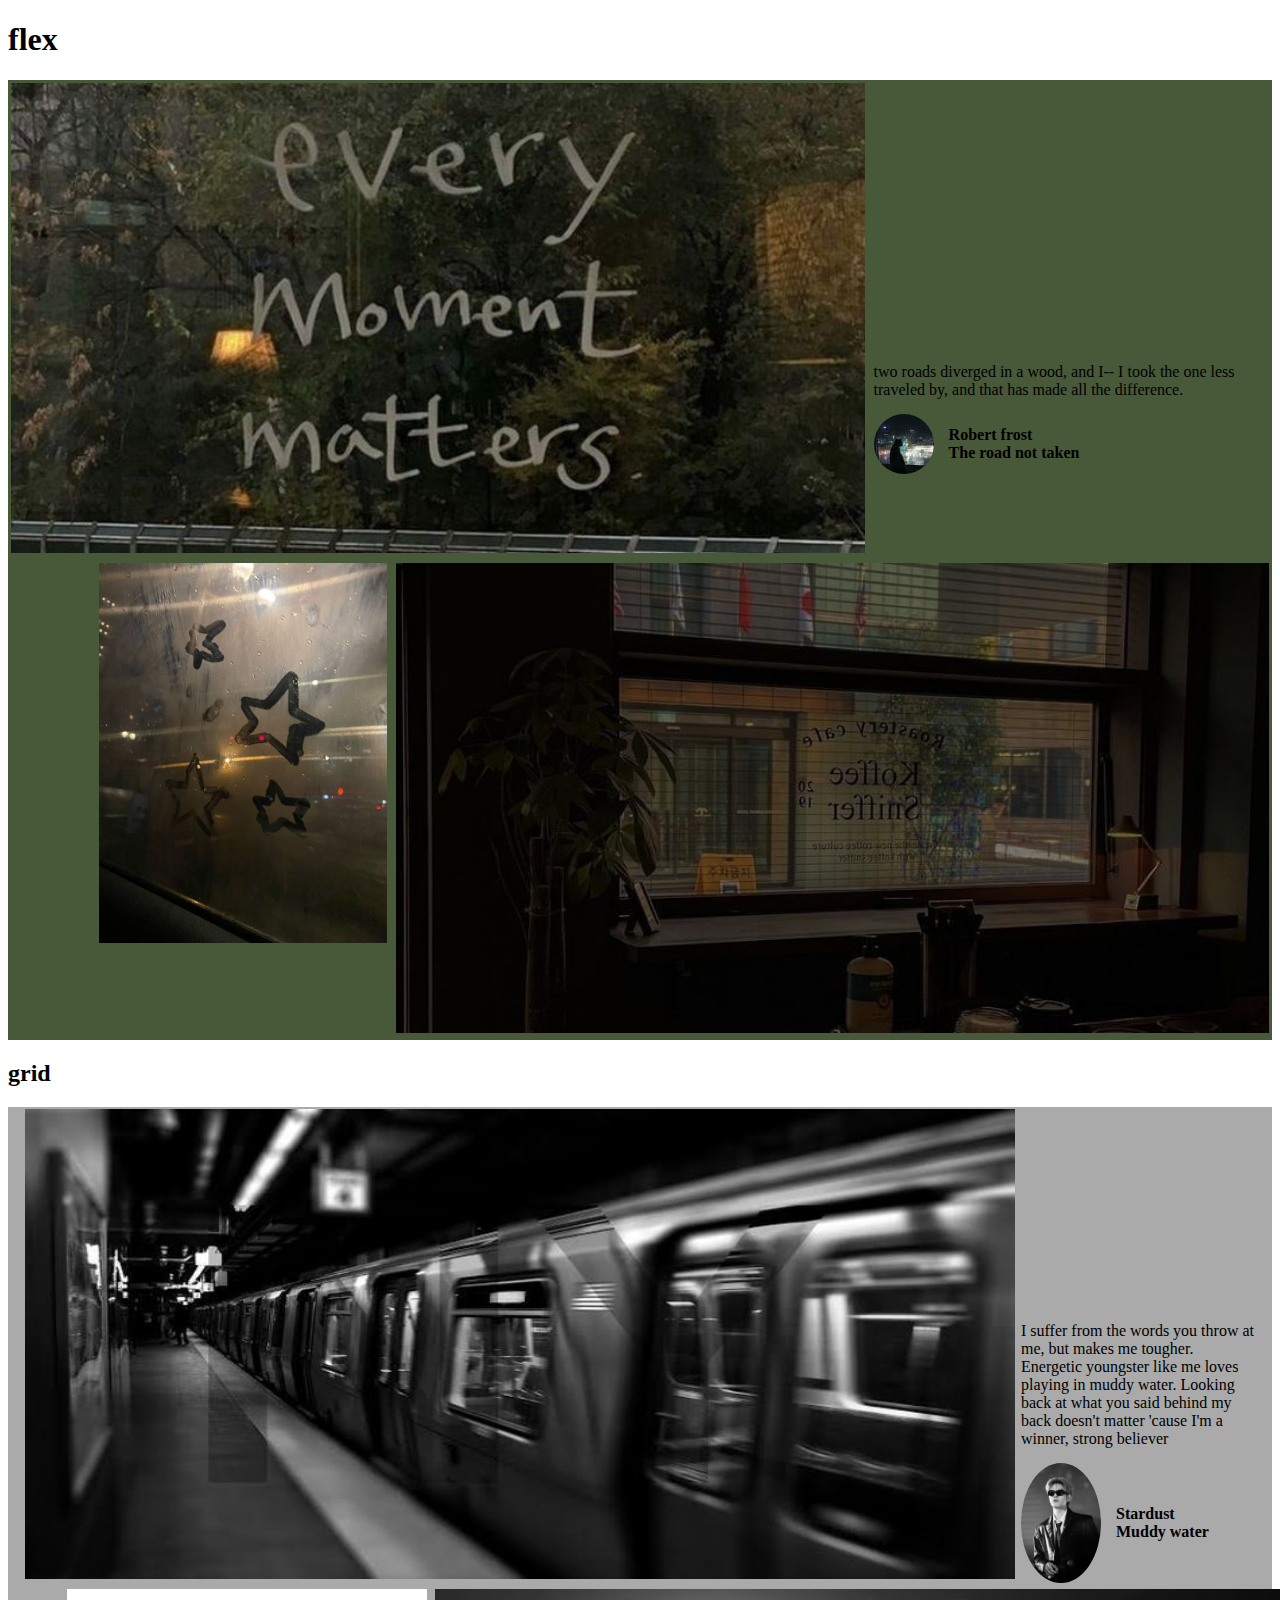
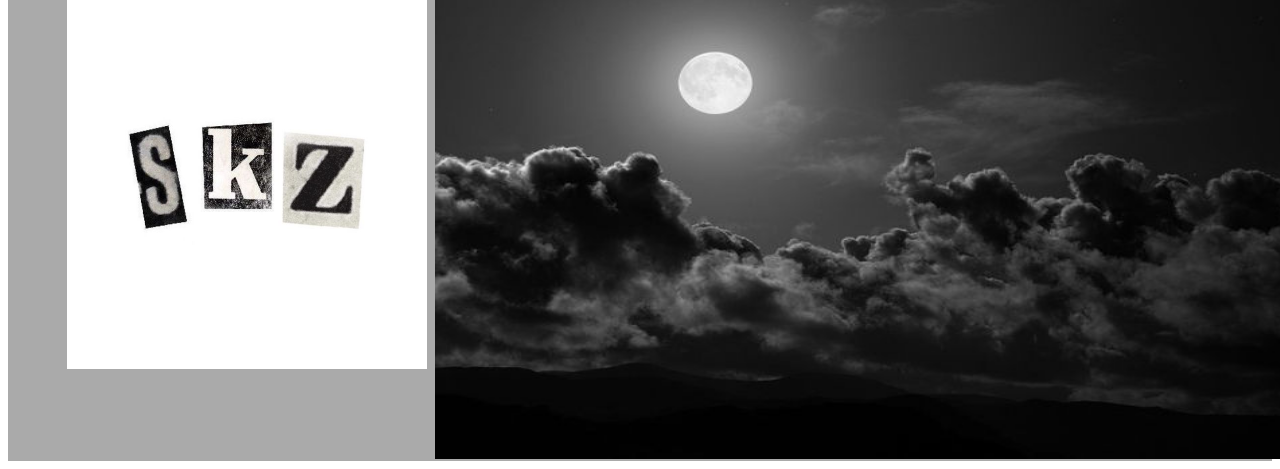
<file: Flex vs grid/index.html>
<!DOCTYPE html>
    <html lang="en">
    <head>
        <meta charset="UTF-8">
        <meta name="viewport" content="width=device">
        <title>flex vs grid</title>
        <link rel="stylesheet" href="css/index.css">
    </head>
    <body>

        <h1>flex</h1>
        <div class="flex">
            <div class="ligne">
            <div class= "bloc one">
            <img src="img/every moment.jpg"width="990" height="470" alt="..">
        </div>
            <div class= "bloc two">
            <blockquote>
                <p>two roads diverged in a wood, and I-- I took the one less traveled by, and that has made all the difference.</p> 
                <footer>
                <img src="img/Irma Refugee.jpg" width="60"   alt="hi">
                <span> Robert frost <br> The road not taken </span>
            </footer>
            </blockquote>
        </div>
    </div>
           <div class="ligne">  
                <div class="bloc three">
                    <img src= "img/Unknown.jpg" width="360" height="380" alt="stars">
                </div>
                <div class="bloc four">
                    <img src="img/window.jpg" width="990" height="470" alt="..">
                </div>
            </div>
        </div>
            <h2>grid</h2>
            <div class="container">
            <div class="grid1"> 
                <div class="container1">
                        <img src="img/Subway.jpg" width="990" height="470" alt="..">
                    </div>
                    <div class="container2">
                        <blockquote>
                           <p>I suffer from the words you throw at me, but makes me tougher.
                            Energetic youngster like me loves playing in muddy water.
                            Looking back at what you said behind my back
                            doesn't matter 'cause I'm a winner,
                            strong believer</p>
                        <footer>
                            <img src="img/ .jpg" width="80"  alt="sm">
                            <span> Stardust <br> Muddy water </span>
                        </footer>
                        </blockquote> 
                </div>
            </div>
                      <div class="grid2">
                        <div class="container3">
                        <img src="img/iPhone Layout Icon.jpg" width="360" height="380" alt="..">
                    </div>
                    <div class="container4">
                        <img src="img/sky night.jpg" width="990" height="470" alt="??">
                    </div>
                </div>
            </div>
    </body>
    </html>
</file>
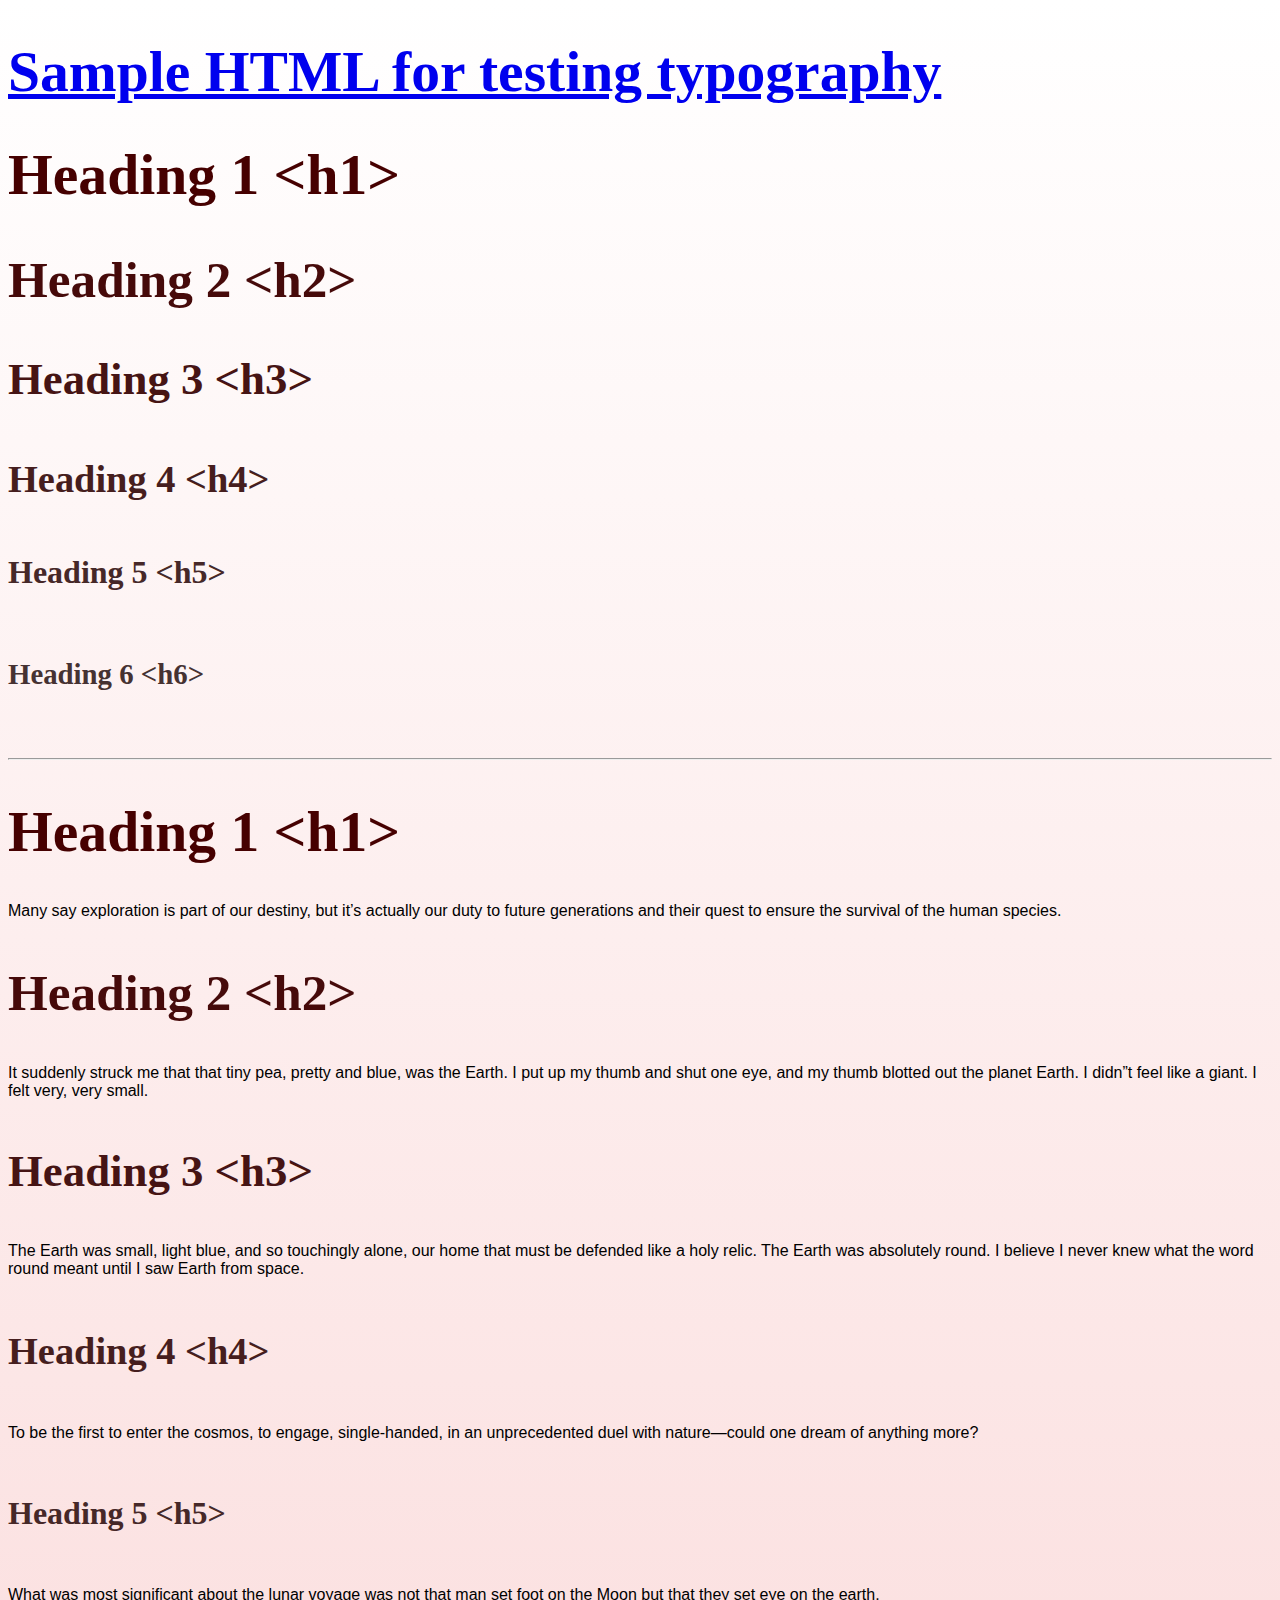
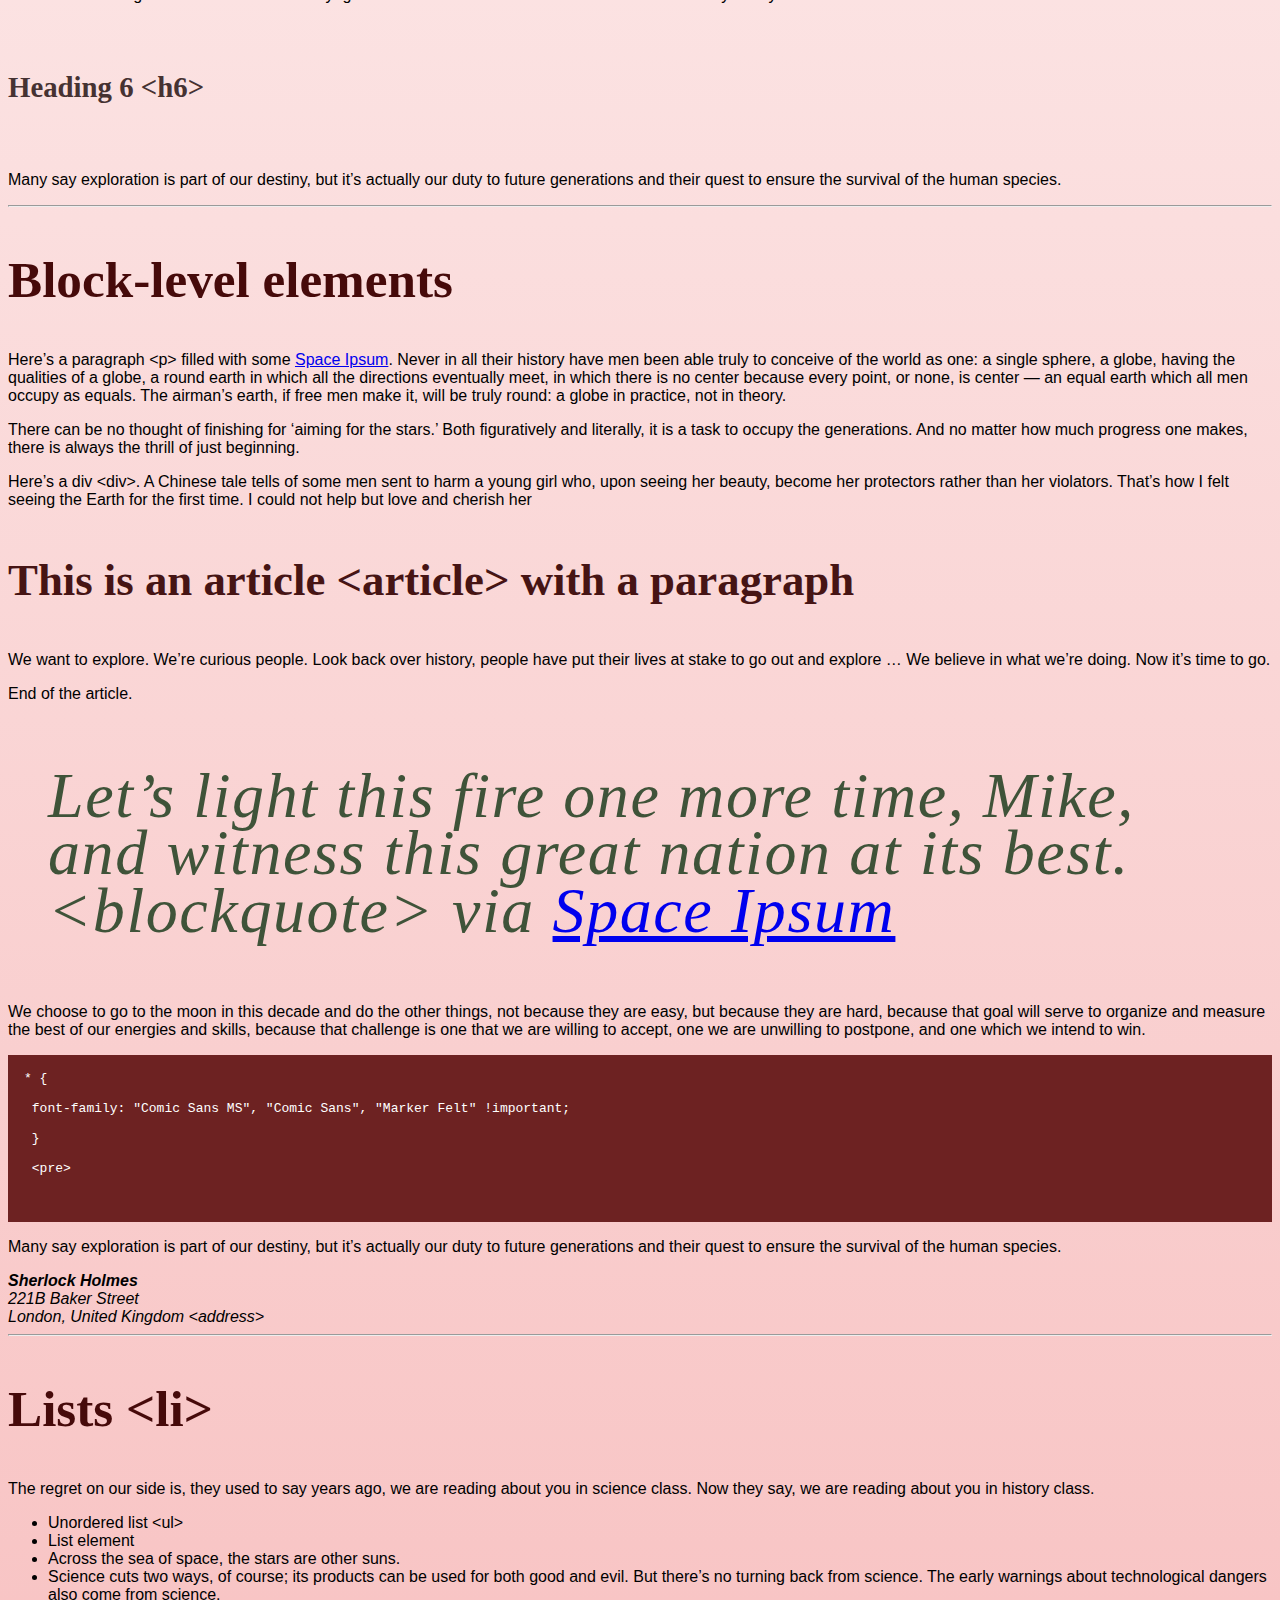
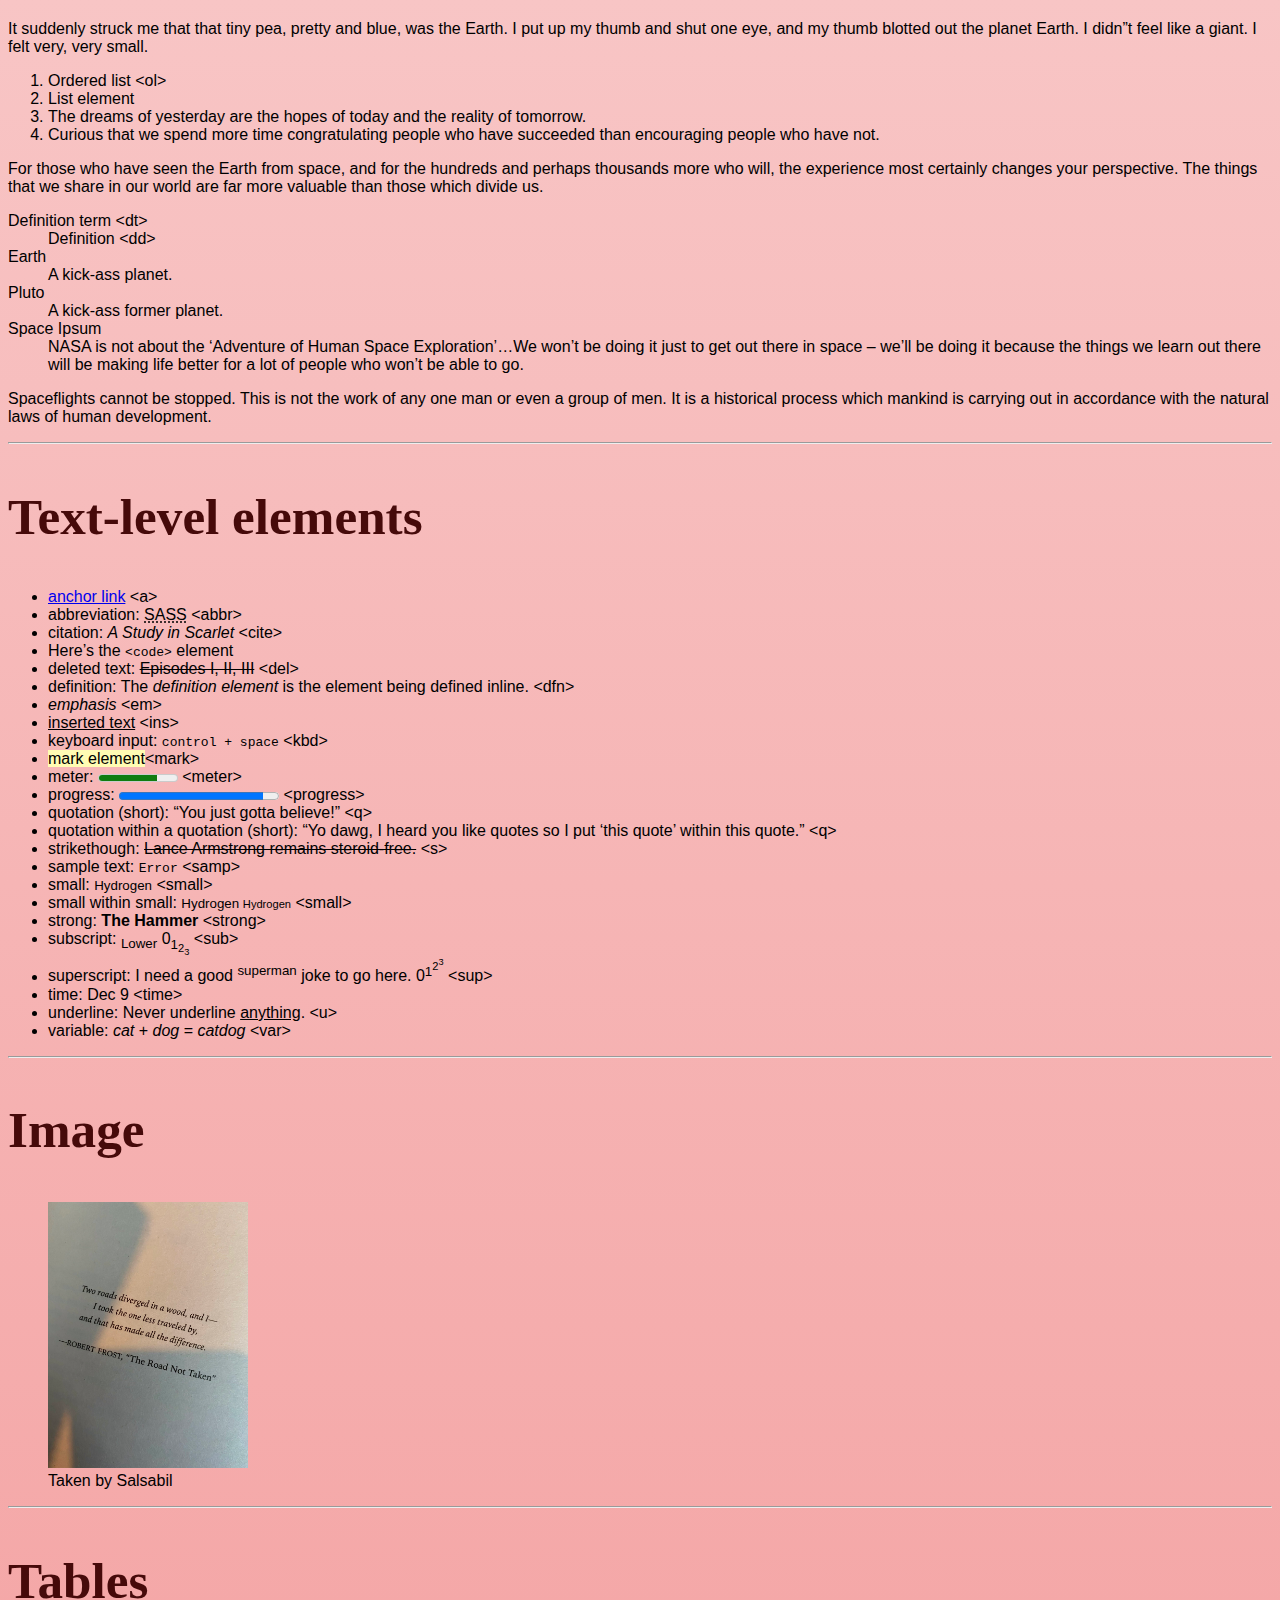
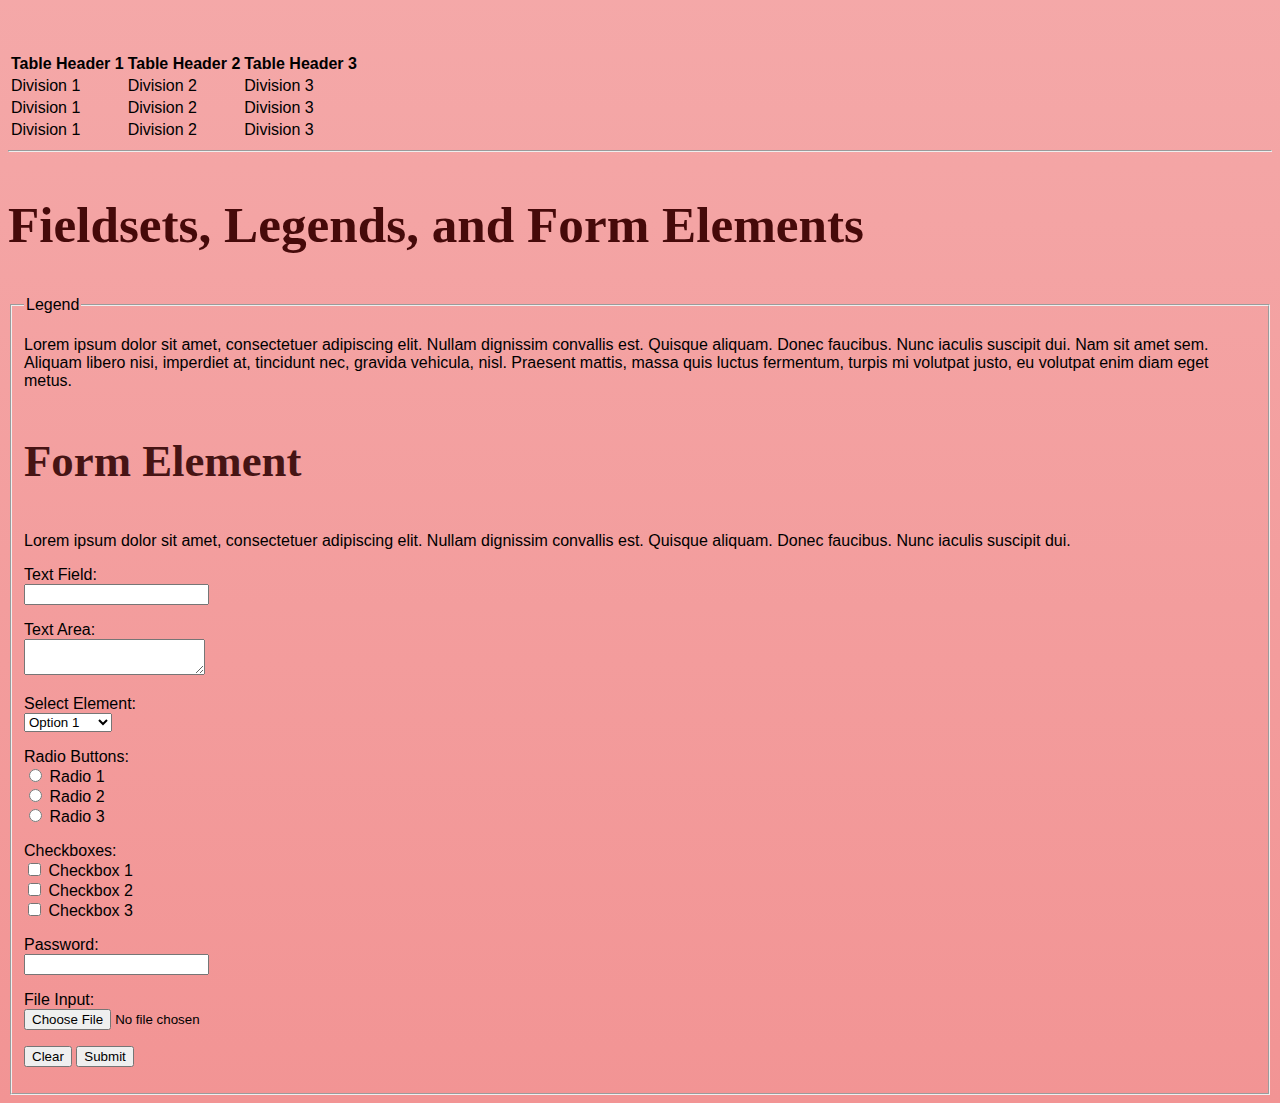
<file: sample-page/index.html>
<!DOCTYPE html>
 
 <html lang="en">
 
 <head>
 
 <meta charset="UTF-8">
 
 <meta name="viewport" content="width=device-width, initial-scale=1.0">
 
 <title>Document</title>
 
 <link rel="stylesheet" href="css/index.css" type="text/css">
 
 </head>
 
 <body>
 
 <h1><a href="#" class="lien">Sample HTML for testing typography</a></h1> 
 
 <h1>Heading 1 &lt;h1&gt;</h1>
 
 <h2>Heading 2 &lt;h2&gt;</h2>
 
 <h3>Heading 3 &lt;h3&gt;</h3>
 
 <h4>Heading 4 &lt;h4&gt;</h4>
 
 <h5>Heading 5 &lt;h5&gt;</h5>
 
 <h6>Heading 6 &lt;h6&gt;</h6>
 
 <hr>
 
 <h1>Heading 1 &lt;h1&gt;</h1>
 
 <p>Many say exploration is part of our destiny, but it’s actually our duty to future generations and their quest to ensure the survival of the human species.</p>
 
 <h2>Heading 2 &lt;h2&gt;</h2>
 
 <p>It suddenly struck me that that tiny pea, pretty and blue, was the Earth. I put up my thumb and shut one eye, and my thumb blotted out the planet Earth. I didn”t feel like a giant. I felt very, very small.</p>
 
 <h3>Heading 3 &lt;h3&gt;</h3>
 
 <p>The Earth was small, light blue, and so touchingly alone, our home that must be defended like a holy relic. The Earth was absolutely round. I believe I never knew what the word round meant until I saw Earth from space.</p>
 
 <h4>Heading 4 &lt;h4&gt;</h4>
 
 <p>To be the first to enter the cosmos, to engage, single-handed, in an unprecedented duel with nature—could one dream of anything more?</p>
 
 <h5>Heading 5 &lt;h5&gt;</h5>
 
 <p>What was most significant about the lunar voyage was not that man set foot on the Moon but that they set eye on the earth.</p>
 
 <h6>Heading 6 &lt;h6&gt;</h6>
 
 <p>Many say exploration is part of our destiny, but it’s actually our duty to future generations and their quest to ensure the survival of the human species.</p>
 
 <hr>
 
 <h2>Block-level elements</h2>
 
 <p>Here’s a paragraph &lt;p&gt; filled with some <a href="http://spaceipsum.com/" class="lien">Space Ipsum</a>. Never in all their history have men been able truly to conceive of the world as one: a single sphere, a globe, having the qualities of a globe, a round earth in which all the directions eventually meet, in which there is no center because every point, or none, is center — an equal earth which all men occupy as equals. The airman’s earth, if free men make it, will be truly round: a globe in practice, not in theory.</p>
 
 <p>There can be no thought of finishing for ‘aiming for the stars.’ Both figuratively and literally, it is a task to occupy the generations. And no matter how much progress one makes, there is always the thrill of just beginning.</p>
 
 <div>
 
 Here’s a div &lt;div&gt;. A Chinese tale tells of some men sent to harm a young girl who, upon seeing her beauty, become her protectors rather than her violators. That’s how I felt seeing the Earth for the first time. I could not help but love and cherish her
 
 </div>
 
 <article>
 
 <h3 id="machin" class="machin">This is an article &lt;article&gt; with a paragraph</h3>
 
 <p>We want to explore. We’re curious people. Look back over history, people have put their lives at stake to go out and explore … We believe in what we’re doing. Now it’s time to go.</p>
 
 <p>End of the article.</p>
 
 </article>
 
 <blockquote>
 
 <p>Let’s light this fire one more time, Mike, and witness this great nation at its best. &lt;blockquote&gt; via <a href="http://spaceipsum.com/" class="lien">Space Ipsum</a></p>
 
 </blockquote>
 
 <p>We choose to go to the moon in this decade and do the other things, not because they are easy, but because they are hard, because that goal will serve to organize and measure the best of our energies and skills, because that challenge is one that we are willing to accept, one we are unwilling to postpone, and one which we intend to win.</p>
 
 <pre>* {
 
 font-family: "Comic Sans MS", "Comic Sans", "Marker Felt" !important;
 
 }
 
 &lt;pre&gt;
 
 </pre>
 
 <p>Many say exploration is part of our destiny, but it’s actually our duty to future generations and their quest to ensure the survival of the human species.</p>
 
 <address>
 
 <strong>Sherlock Holmes</strong><br>
 
 221B Baker Street<br>
 
 London, United Kingdom &lt;address&gt;
 
 </address>
 
 <hr>
 
 <h2>Lists &lt;li&gt;</h2>
 
 <p>The regret on our side is, they used to say years ago, we are reading about you in science class. Now they say, we are reading about you in history class.</p>
 
 <ul>
 
 <li>Unordered list &lt;ul&gt;</li>
 
 <li>List element</li>
 
 <li>Across the sea of space, the stars are other suns.</li>
 
 <li>Science cuts two ways, of course; its products can be used for both good and evil. But there’s no turning back from science. The early warnings about technological dangers also come from science.</li>
 
 </ul>
 
 <p>It suddenly struck me that that tiny pea, pretty and blue, was the Earth. I put up my thumb and shut one eye, and my thumb blotted out the planet Earth. I didn”t feel like a giant. I felt very, very small.</p>
 
 <ol>
 
 <li>Ordered list &lt;ol&gt;</li>
 
 <li>List element</li>
 
 <li>The dreams of yesterday are the hopes of today and the reality of tomorrow.</li>
 
 <li>Curious that we spend more time congratulating people who have succeeded than encouraging people who have not.</li>
 
 </ol>
 
 <p>For those who have seen the Earth from space, and for the hundreds and perhaps thousands more who will, the experience most certainly changes your perspective. The things that we share in our world are far more valuable than those which divide us.</p>
 
 <dl>
 
 <dt>Definition term &lt;dt&gt;</dt>
 
 <dd>Definition &lt;dd&gt;</dd>
 
 <dt>Earth</dt>
 
 <dd>A kick-ass planet.</dd>
 
 <dt>Pluto</dt>
 
 <dd>A kick-ass former planet.</dd>
 
 <dt>Space Ipsum</dt>
 
 <dd>NASA is not about the ‘Adventure of Human Space Exploration’…We won’t be doing it just to get out there in space – we’ll be doing it because the things we learn out there will be making life better for a lot of people who won’t be able to go.</dd>
 
 </dl>
 
 <p>Spaceflights cannot be stopped. This is not the work of any one man or even a group of men. It is a historical process which mankind is carrying out in accordance with the natural laws of human development.</p>
 
 <hr>
 
 <h2>Text-level elements</h2>
 
 <ul>
 
 <li>
 
 <a href="#" class="lien">anchor link</a> &lt;a&gt;
 
 </li>
 
 <li>abbreviation: <abbr title="'Syntactically">SASS</abbr> &lt;abbr&gt;</li>
 
 <li>citation: <cite>A Study in Scarlet</cite> &lt;cite&gt;</li>
 
 <li>Here’s the <code>&lt;code&gt;</code> element</li>
 
 <li>deleted text: <del>Episodes I, II, III</del> &lt;del&gt;
 
 </li>
 
 <li>definition: The <dfn>definition element</dfn> is the element being defined inline. &lt;dfn&gt;</li>
 
 <li><em>emphasis</em> &lt;em&gt;</li>
 
 <li>
 
 <ins>inserted text</ins> &lt;ins&gt;
 
 </li>
 
 <li>keyboard input: <kbd>control + space</kbd> &lt;kbd&gt;</li>
 
 <li><mark>mark element</mark>&lt;mark&gt;</li>
 
 <li>meter: <meter max="500" min="200" value="423">awesomeness</meter> &lt;meter&gt;</li>
 
 <li>progress: <progress max="100" value="90">70 %</progress> &lt;progress&gt;</li>
 
 <li>quotation (short): <q>You just gotta believe!</q> &lt;q&gt;</li>
 
 <li>quotation within a quotation (short): <q>Yo dawg, I heard you like quotes so I put <q>this quote</q> within this quote.</q> &lt;q&gt;</li>
 
 <li>strikethough: <s>Lance Armstrong remains steroid-free.</s> &lt;s&gt;</li>
 
 <li>sample text: <samp>Error</samp> &lt;samp&gt;</li>
 
 <li>small: <small>Hydrogen</small> &lt;small&gt;</li>
 
 <li>small within small: <small>Hydrogen <small>Hydrogen</small></small> &lt;small&gt;</li>
 
 <li>strong: <strong>The Hammer</strong> &lt;strong&gt;</li>
 
 <li>subscript: <sub>Lower</sub> 0<sub>1<sub>2<sub>3</sub></sub></sub> &lt;sub&gt;</li>
 
 <li>superscript: I need a good <sup>superman</sup> joke to go here. 0<sup>1<sup>2<sup>3</sup></sup></sup> &lt;sup&gt;</li>
 
 <li>time: <time datetime="1985-12-09 19:00">Dec 9</time> &lt;time&gt;</li>
 
 <li>underline: Never underline <u>anything</u>. &lt;u&gt;</li>
 
 <li>variable: <var>cat</var> + <var>dog</var> = <var>catdog</var> &lt;var&gt;</li>
 
 </ul>
 
 <hr>
 
 <h2>Image</h2>
 
 <figure>
 
 <img src="img/Photo.JPG" alt="The road not taken" width="200">
 
 <figcaption>Taken by Salsabil</figcaption>
 
 </figure>
 
 <hr>
 
 <h2>Tables</h2>
 
 <table>
 
 <tr>
 
 <th>Table Header 1</th>
 
 <th>Table Header 2</th>
 
 <th>Table Header 3</th>
 
 </tr>
 
 <tr>
 
 <td>Division 1</td>
 
 <td>Division 2</td>
 
 <td>Division 3</td>
 
 </tr>
 
 <tr>
 
 <td>Division 1</td>
 
 <td>Division 2</td>
 
 <td>Division 3</td>
 
 </tr>
 
 <tr>
 
 <td>Division 1</td>
 
 <td>Division 2</td>
 
 <td>Division 3</td>
 
 </tr>
 
 </table>
 
 <hr>
 
 <h2>Fieldsets, Legends, and Form Elements</h2>
 
 <fieldset>
 
 <legend>Legend</legend>
 
 <p>Lorem ipsum dolor sit amet, consectetuer adipiscing elit. Nullam dignissim convallis est. Quisque aliquam. Donec faucibus. Nunc iaculis suscipit dui. Nam sit amet sem. Aliquam libero nisi, imperdiet at, tincidunt nec, gravida vehicula, nisl. Praesent mattis, massa quis luctus fermentum, turpis mi volutpat justo, eu volutpat enim diam eget metus.</p>
 
 <form>
 
 <h3>Form Element</h3>
 
 <p>Lorem ipsum dolor sit amet, consectetuer adipiscing elit. Nullam dignissim convallis est. Quisque aliquam. Donec faucibus. Nunc iaculis suscipit dui.</p>
 
 <p><label for="text_field">Text Field:</label><br>
 
 <input type="text" id="text_field">
 
 </p>
 
 <p><label for="text_area">Text Area:</label><br>
 
 <textarea id="text_area"></textarea>
 
 </p>
 
 <p>
 
 <label for="select_element">Select Element:</label><br>
 
 <select name="select_element" id="select_element">
 
 <optgroup label="Option Group 1">
 
 <option value="1">Option 1</option>
 
 <option value="2">Option 2</option>
 
 <option value="3">Option 3</option>
 
 </optgroup>
 
 <optgroup label="Option Group 2">
 
 <option value="1">Option 1</option>
 
 <option value="2">Option 2</option>
 
 <option value="3">Option 3</option>
 
 </optgroup>
 
 </select>
 
 </p>
 
 <p>
 <label for="radio_1" id="radio_buttons">Radio Buttons:</label><br>
 <input type="radio" class="radio" name="radio_button" value="radio_1" id="radio_1"> Radio 1<br>
 <input type="radio" class="radio" name="radio_button" value="radio_2" id="radio_2"> Radio 2<br>
 <input type="radio" class="radio" name="radio_button" value="radio_3" id="radio_3"> Radio 3<br>
 </p>
 
 <p>
 <label for="check_1" id="checkboxes">Checkboxes:</label><br>
 <input type="checkbox" class="checkbox" name="checkboxes" value="check_1" id="check_1"> Checkbox 1<br>
 <input type="checkbox" class="checkbox" name="checkboxes" value="check_2" id="check_2"> Checkbox 2<br>
 <input type="checkbox" class="checkbox" name="checkboxes" value="check_3" id="check_3"> Checkbox 3<br>
 </p>
 
 
 <p><label for="password">Password:</label><br>
 
 <input type="password" class="password" name="password" id="password">
 
 </p>
 
 <p><label for="file">File Input:</label><br>
 
 <input type="file" class="file" name="file" id="file">
 
 </p>
 
 <p><input class="button" type="reset" value="Clear"> <input class="button" type="submit" value="Submit">
 
 </p>
 
 </form>
 
 </fieldset>
 
 </body>
 
 </html>
</file>
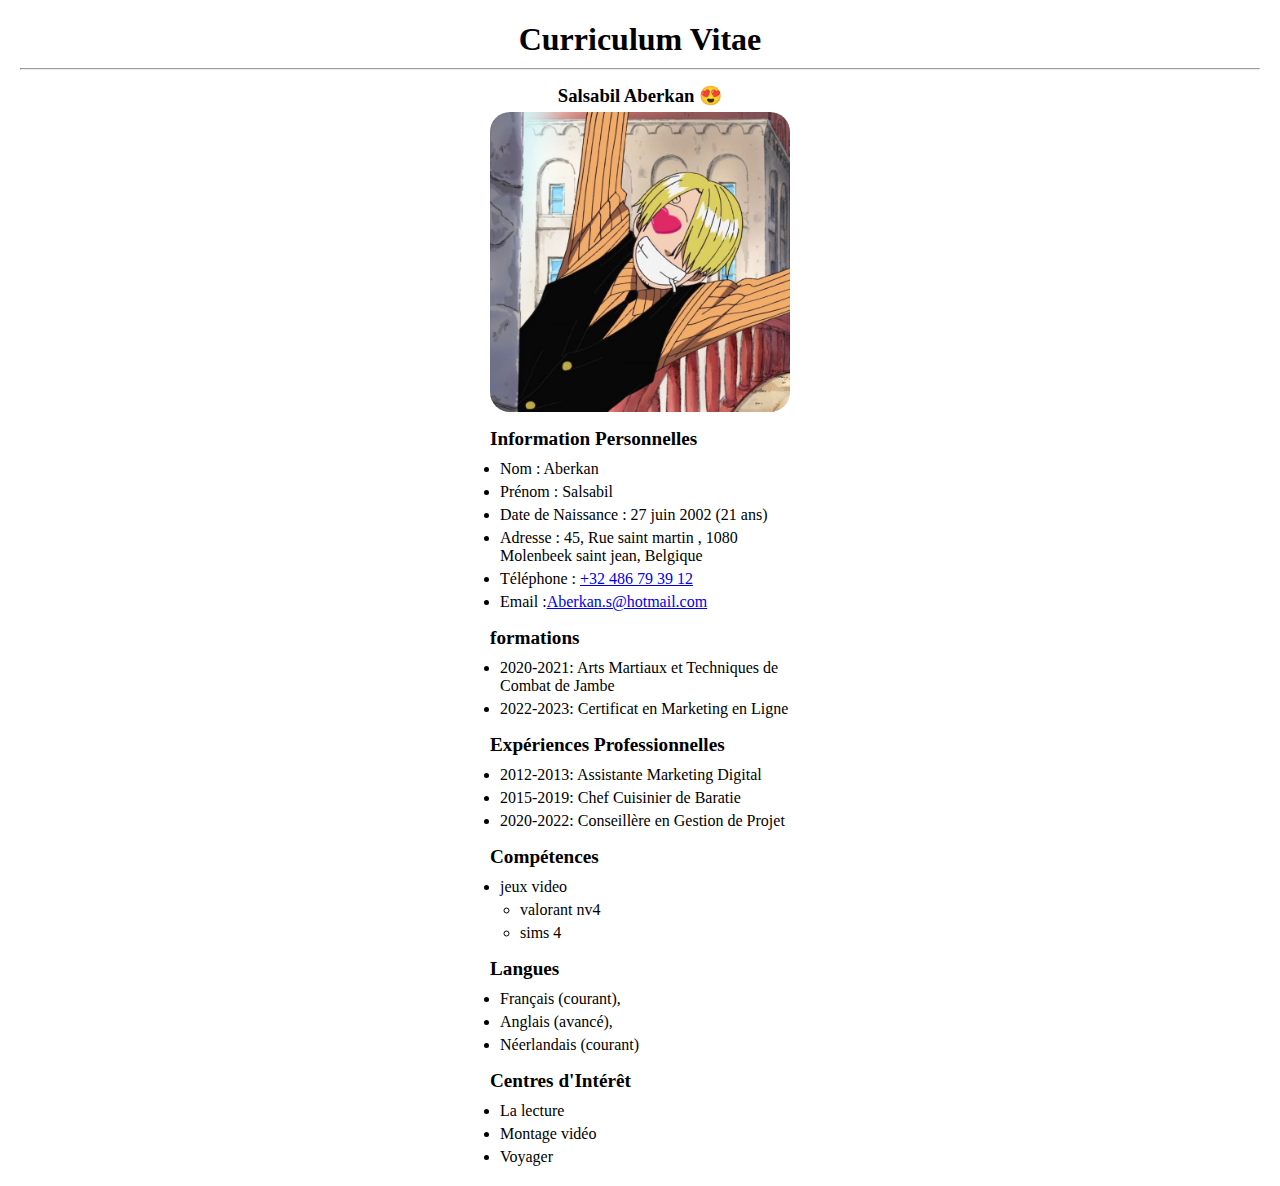
<file: cv/starter-html.html>
<!DOCTYPE html>
<html lang="fr">
<head>
  <meta charset="UTF-8">
  <meta name="viewport" content="width=device-width, initial-scale=1.0">
  <title>Curriculum Vitae</title>
  <!-- <link rel="stylesheet" href="assets/css/main.css"> -->
  <link rel="stylesheet" href="assets/css/main.css">
</head>
<body>
 <h1>Curriculum Vitae</h1>
   <hr>
   <h3> Salsabil Aberkan 😍</h3>
   <img width="300" src="assets/img/sanji.jpg" alt="sanji"> 

    <h2>Information Personnelles</h2>
<ul>
  <li>Nom : Aberkan</li>
   <li>Prénom : Salsabil</li> 
   <li>Date de Naissance : 27 juin 2002 (21 ans)</li>
   <li>Adresse : 45, Rue saint martin , 1080 Molenbeek saint jean, Belgique</li> 
    <li>Téléphone : <a href="telto:0032486793912">+32 486 79 39 12 </a></li>
   <li> Email :<a href="mailto:Aberkan.s@hotmail.com">Aberkan.s@hotmail.com</a></li>
</ul>
    <h2>formations</h2>
    <ul>
    <li>2020-2021: Arts Martiaux et Techniques de Combat de Jambe</li>
    <li>2022-2023: Certificat en Marketing en Ligne</li>
</ul>
   
    <h2>Expériences Professionnelles</h2>
    <ul>
     <li>2012-2013: Assistante Marketing Digital</li>
     <li>2015-2019: Chef Cuisinier de Baratie</li>
    <li> 2020-2022: Conseillère en Gestion de Projet</li>
    </ul>
   
    <h2>Compétences</h2>
    <ul>
    <li>jeux video</li>
    <ul>
    <li>valorant nv4</li> 
    <li>sims 4</li>
    </ul></ul>
   
    <h2>Langues</h2>
    <ul>
    <li>Français (courant),</li>
   <li> Anglais (avancé),</li>
    <li>Néerlandais (courant)</li>
  </ul>
    <h2>Centres d'Intérêt</h2>
    <ul>
    <li>La lecture</li>
    <li>Montage vidéo</li>
    <li> Voyager</li>
  </ul>
</body>
</html>
</file>
<file: Flex vs grid/css/index.css>
/* box-sizing */
*,
*::before,
*::after {
  box-sizing: border-box;
}

/*container*/
/* snippet container */
.container {
  margin-left: auto;
  margin-right: auto;
  max-width: 1520px;
  padding-left: 15px;
  padding-right: 15px;
}

/* blockquote */
blockquote {
  margin: 0;
  font-size: 16px;
}

blockquote > p { margin: 0 0 15px; }

blockquote > footer { 
  font-weight: bold; 
  display: flex;
  align-items: center;
}  

blockquote > footer > img {
  margin-right: 15px;
  border-radius: 50%;
}


.bloc img {
    max-width: 100%;
}

.flex{ background-color: rgb(72, 89, 57);

}
.flex{
    display: flex;
    flex-direction: column;
}
.bloc {
    min-height: 200px;
    padding: 3px;
}
.bloc.three {
  margin-left: 7%;
}
.ligne {
    display: flex;
    gap: 3px;
}

.align-right {
    justify-content: flex-end;
}

.flex .one{flex-basis: 75%;}
.flex .two{flex-basis: 35%; align-self: flex-end;}
.flex .three{flex-basis: 25%;}
.flex .four{flex-basis: 75%;}



.container {background-color: rgb(170, 170, 170);
}

.container1, .container2, .container3, .container4 {
  min-height: 200px;
  padding: 2px;
}

.grid1 {
  display: inline-grid;
  grid-template-columns: auto auto auto;
  grid-template-rows: auto auto;
  grid-column-gap: 2px;
  grid-row-gap: 2px;
}
.grid2 {
  display: inline-grid;
  grid-template-columns: auto auto auto;
  grid-template-rows: auto auto;
  grid-column-gap: 2px;
  grid-row-gap: 2px;
}
.container1 {
  grid-column: 1 / span 2;
  grid-row: 1;
}
.container2 {
  grid-column: 3 / span 3;
  grid-row: 1;
  align-self: end;
}
.container3 {
  grid-column: 2 / span 1;
  grid-row: 1;
}

.container4 {
  grid-column: 4/ span 4;
  grid-row: 1 /span 2;
  
}
.container3 img {
  vertical-align: top;
  margin-left: 40px; 
}

.container4 img {
  float: left;
}
</file>
<file: sample-page/css/index.css>
body{
    background-color: hsl(0, 27%, 98%);
    background: linear-gradient(to bottom, #ffffff, #f29494);
    font-family:'Lucida Sans', 'Lucida Sans Regular', 'Lucida Grande', 'Lucida Sans Unicode', 'Geneva', 'Verdana', sans-serif
    }
h1, h2, h3, h4, h5, h6{
    font-family:Georgia, 'Times New Roman', Times, serif;
}
h1{
    font-size: 3.6rem;
    color:rgb(70, 0, 0);
}
h2{
    font-size: 3.2rem;
    color:rgb(70, 10, 10);
}
h3{
    font-size: 2.8rem;
    color:rgb(70, 20, 20);
}
h4{
    font-size: 2.4rem;
    color:rgb(70, 30, 30);
}
h5{
    font-size: 2rem;
    color:rgb(70, 40, 40);
}
h6{
    font-size: 1.8rem;
    color:rgb(70, 50, 50);
}

a:active,
a:focus,
a:hover{
    color: rgb(113, 43, 43);
}
blockquote {
  font-size: 4rem;
  font-family: cursive;
  font-style: italic;
  line-height: .9;
  letter-spacing: .1rem;
  color: rgb(63, 83, 57)
}
pre {
  background-color: rgb(109, 34, 34);
  color: white;
  padding: 1rem;
  overflow-x: auto;
}

mark {
    background-color: rgb(255, 252, 179);
}

checkbox {
    background-color:rgb(255, 136, 16) ;
}
</file>
<file: cv/assets/css/main.css>
body {
  font-family:Georgia, 'Times New Roman', Times, serif;
  margin: 20px;
}
h1 { margin-left: auto;
  margin-right: auto;
  width: 300px;
  text-align: center;

}
h1, h2 {
  margin-bottom: 10px;
  margin-left: auto;
  margin-right: auto;
  width: 300px;
}
h2 {
  font-size: 1.2em;
  margin-left: auto;
  margin-right: auto;
  width: 300px;

}
h3 {
  margin-top: 15px;
  margin-bottom: 5px;
  margin-left: auto;
  margin-right: auto;
  width: 300px;
  text-align: center;
}
ul {
  margin: 0;
  padding-left: 20px;
  margin-left: auto;
  margin-right: auto;
  width: 300px;
}
ul li {
  margin-bottom: 5px;
  margin-left: auto;
  margin-right: auto;
  width: 300px;
}
img {
  display: block;
  margin: 0px auto;
  border-radius: 20px;
}
</file>
